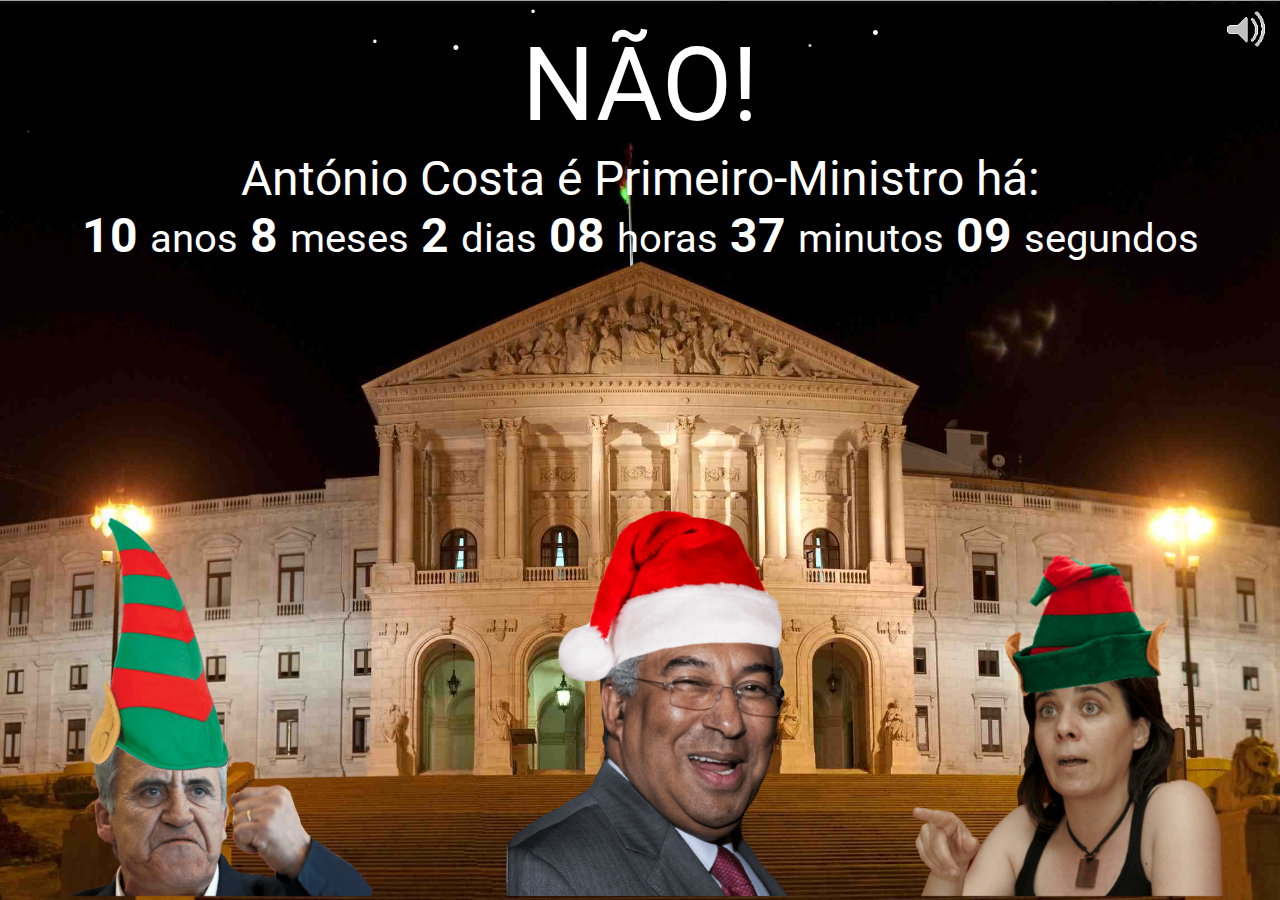
<file: index.html>
<!doctype html>

<html lang="pt">
<head>
	<meta charset="utf-8">
	<title>A esquerda já quebrou o acordo?</title>
	<meta name="author" content="AgentShowers">
	
	<link href='https://fonts.googleapis.com/css?family=Roboto' rel='stylesheet' type='text/css'>
	<link rel="stylesheet" href="styles/base.css">
	<link rel="stylesheet" href="styles/natal.css">
	
	<script src="scripts/timer.js"> </script>
	<script src="scripts/snowstorm.js"></script>
	<script src="scripts/audio.js"></script>
	<script>
		snowStorm.followMouse = false;
		snowStorm.excludeMobile = false;
	</script>
	 <script>
	    var APP_ID = "s2hvhf70";
	    window.intercomSettings = {
	      app_id: APP_ID,
	      api_base: 'https://api-iam.eu.intercom.io'
	    };
	    (function(){var w=window;var ic=w.Intercom;if(typeof ic==="function"){ic('reattach_activator');ic('update',w.intercomSettings);}else{var d=document;var i=function(){i.c(arguments);};i.q=[];i.c=function(args){i.q.push(args);};w.Intercom=i;var l=function(){var s=d.createElement('script');s.type='text/javascript';s.async=true;s.src='https://widget.intercom.io/widget/' + APP_ID;var x=d.getElementsByTagName('script')[0];x.parentNode.insertBefore(s, x);};if(document.readyState==='complete'){l();}else if(w.attachEvent){w.attachEvent('onload',l);}else{w.addEventListener('load',l,false);}}})();
	</script>
	<script async src="https://www.googletagmanager.com/gtag/js?id=UA-221754632-1"></script>
	<script>
	  window.dataLayer = window.dataLayer || [];
	  function gtag(){dataLayer.push(arguments);}
	  gtag('js', new Date());

	  gtag('config', 'UA-221754632-1');
	</script>
</head>

<body>
	<audio id = "player" loop autoplay>
	  <source src="audio/winterbells.mp3" type="audio/mpeg">
	  <source src="audio/winterbells.ogg" type="audio/ogg">
	</audio>
	
	<div id="mute">
		<button id="muteButton" onclick="muteToggle()">
			<img id="imgMute" src="images/unmute.png">
		</button>
	</div>
	
	<div id="textContainer">
		NÃO!
	</div>
	
	<div id="clockContainer">
		António Costa é Primeiro-Ministro há: <div id="counter"></div>
	</div>
	
	<div class="image-left">
		<img id="Jeronimo" src="images/jeronimo_natal.png">
	</div>
	<div class="image-center">
		<img id="Costa" src="images/costa_natal.png">
	</div>
	<div class="image-right">
		<img id="Catarina" src="images/catarina_natal.png">
	</div>

</body>
</html>
</file>
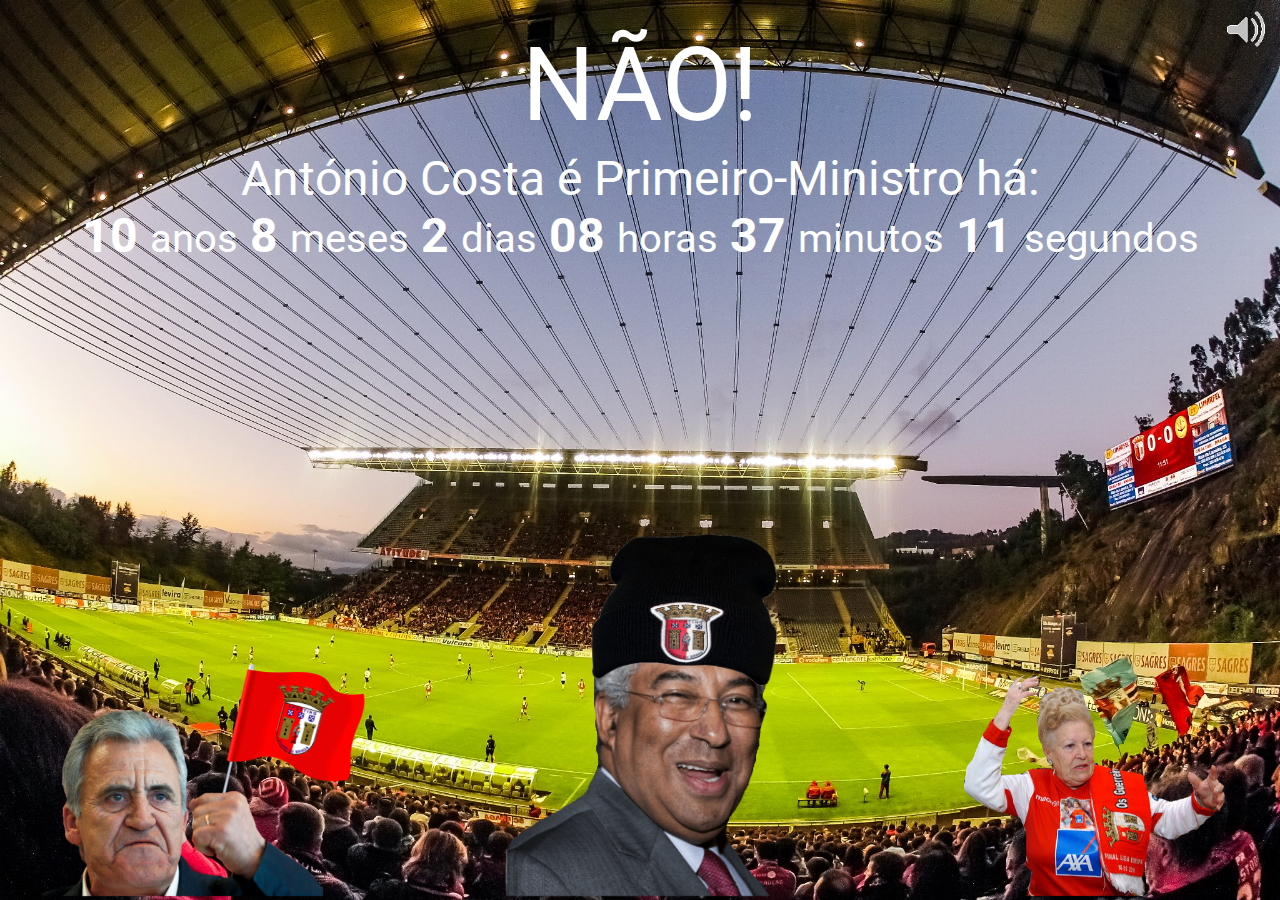
<file: 01dez/index.html>
<!doctype html>

<html lang="pt">
<head>
	<meta charset="utf-8">
	<title>A esquerda já quebrou o acordo?</title>
	<meta name="author" content="AgentShowers">
	
	<link href='https://fonts.googleapis.com/css?family=Roboto' rel='stylesheet' type='text/css'>
	<link rel="stylesheet" href="../styles/base.css">
	<link rel="stylesheet" href="../styles/natal.css">
	<link rel="stylesheet" href="braga.css">
	
	<script src="../scripts/timer.js"></script>
	<script src="braga.js"></script>
	<script>
		
	</script>
</head>

<body>
	<audio id = "player" loop autoplay>
		<source src="braga.mp3" type="audio/mpeg">
		<source src="braga.ogg" type="audio/ogg">
	</audio>
	
	<audio id = "player_golo" loop>
		<source src="golodobraga.ogg" type="audio/ogg">
	</audio>
	
	<audio id = "player_entras" loop>
		<source src="quandoentras.mp3" type="audio/mpeg">
		<source src="quandoentras.ogg" type="audio/ogg">
	</audio>
	
	<audio id = "player_sofro" loop>
		<source src="seiquesofro.mp3" type="audio/mpeg">
		<source src="seiquesofro.ogg" type="audio/ogg">
	</audio>
	
	<div id="mute">
		<button id="muteButton" onclick="muteToggle()">
			<img id="imgMute" src="../images/unmute.png">
		</button>
	</div>
	
	<div id="textContainer">
		NÃO!
	</div>
	
	<div id="clockContainer">
		António Costa é Primeiro-Ministro há: <div id="counter"></div>
	</div>
	
	<div class="image-left">
		<img id="Jeronimo" src="jeronimo.png" onclick=playSong('player_golo')>
	</div>
	<div class="image-center">
		<img id="Costa" src="costa.png" onclick=playSong('player_entras')>
	</div>
	<div class="image-right">
		<img id="Catarina" src="amelia.png" onclick=playSong('player_sofro')>
	</div>

</body>
</html>
</file>
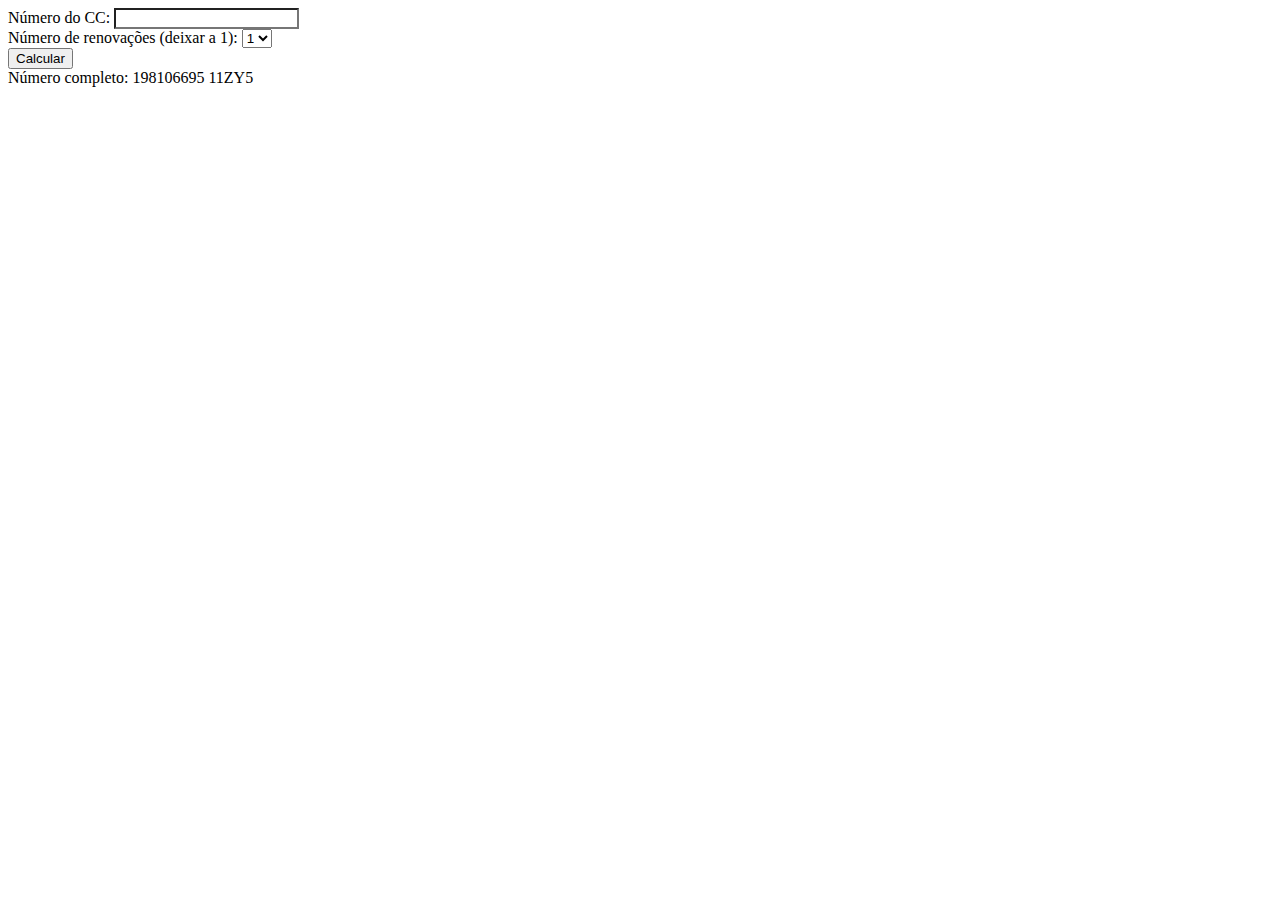
<file: cartaocidadao.html>
<!DOCTYPE html>
<!-- saved from url=(0057)http://agentshowers.github.io/esquerda/cartaocidadao.html -->
<html lang="en"><head><meta http-equiv="Content-Type" content="text/html; charset=UTF-8">
    
    <title>Cartão Cidadão</title>	
	<script>
		function digitoControloBI (cc) {
			var sum=0;
			for (var i=cc.length-1,j=2;i>=0;i--,j++){
				sum += parseInt(cc[i])*j;
			}
			if (sum%11 == 0 || sum%11 == 1){ //bug in CC code calculation, 10 is shown as 0
				return 0;
			}
			return 11 - (sum%11);
		}

		function digitoControloCC (cc) {
			var sum = 0;
			for (var i=cc.length-2;i>=0;i-=2){
				if (!isNaN(cc[i])){
					sum += parseInt(cc[i]);
				} else {
					sum += paraNumero(cc[i]);
				}
			}
			for (var i=cc.length-1;i>=0;i-=2){
				var valueToSum;
				if (!isNaN(cc[i])){
					valueToSum = parseInt(cc[i])*2;
				} else {
					valueToSum = paraNumero(cc[i])*2;
				}
				sum += valueToSum - (valueToSum >= 10 ? 9 : 0);
			}
			if (sum %10 == 0) {
				return 0;
			}
			return 10 - (sum%10);
		}

		function paraNumero (letter) {
			return letter.charCodeAt(0) - 55;
			// Z = 35, Y = 34, ..., A = 10
		}
		
		function paraLetras (renovacoes) {
			var letras = "";
			switch (parseInt(renovacoes)) {
				case 0: letras = "ZZ"; break;
				case 1: letras = "ZY"; break;
				case 2: letras = "ZX"; break;
				case 3: letras = "ZW"; break;
				case 4: letras = "ZV"; break;
				case 5: letras = "ZU"; break;
				default: throw "Renovações inválidas";
			}
			return letras;
		}
		
		function validarCC(cc) {
			if (cc == "" || isNaN(cc)){
				setBorder(true);
				return false;
			} else {
				setBorder(false);
				return true;
			}
		}
		
		function setBorder (flag) {
			if (flag) {
				document.getElementById("numerocartao").style.boxShadow = "0 0 8px #CC0000";
			} else {
				document.getElementById("numerocartao").style.boxShadow = "0 0 0";
			}
		}
		
		function calcularCC () {
			var cc = document.getElementById('numerocartao').value;
			
			if (!validarCC(cc)){
				return;
			}
			
			var digitoBI = digitoControloBI (cc);
			var renovacoes = document.getElementById('selectrenovacoes').value
			var letras = paraLetras(renovacoes);
			var digitoCC = digitoControloCC(cc + digitoBI + letras);
			var finalCC = cc + " " + digitoBI + letras + digitoCC;
			document.getElementById('result').innerHTML = "Número completo: " + finalCC;
		}
	</script>
	<script>
	  window.intercomSettings = {
	    app_id: "fyuy171t"
	  };
	</script>
	<script>(function(){var w=window;var ic=w.Intercom;if(typeof ic==="function"){ic('reattach_activator');ic('update',intercomSettings);}else{var d=document;var i=function(){i.c(arguments)};i.q=[];i.c=function(args){i.q.push(args)};w.Intercom=i;function l(){var s=d.createElement('script');s.type='text/javascript';s.async=true;s.src='https://widget.intercom.io/widget/fyuy171t';var x=d.getElementsByTagName('script')[0];x.parentNode.insertBefore(s,x);}if(w.attachEvent){w.attachEvent('onload',l);}else{w.addEventListener('load',l,false);}}})()</script>
  </head>
  <body>
	Número do CC: <input id="numerocartao" style="box-shadow: 0px 0px 0px;"><br>
	Número de renovações (deixar a 1): 
	<select id="selectrenovacoes">
		<option>0</option>
		<option selected="">1</option>
		<option>2</option>
		<option>3</option>
		<option>4</option>
		<option>5</option>
	</select> <br>
	<input type="submit" value="Calcular" onclick="calcularCC()"><br>
	<div id="result">Número completo: 198106695 11ZY5</div>
  
</body></html>
</file>
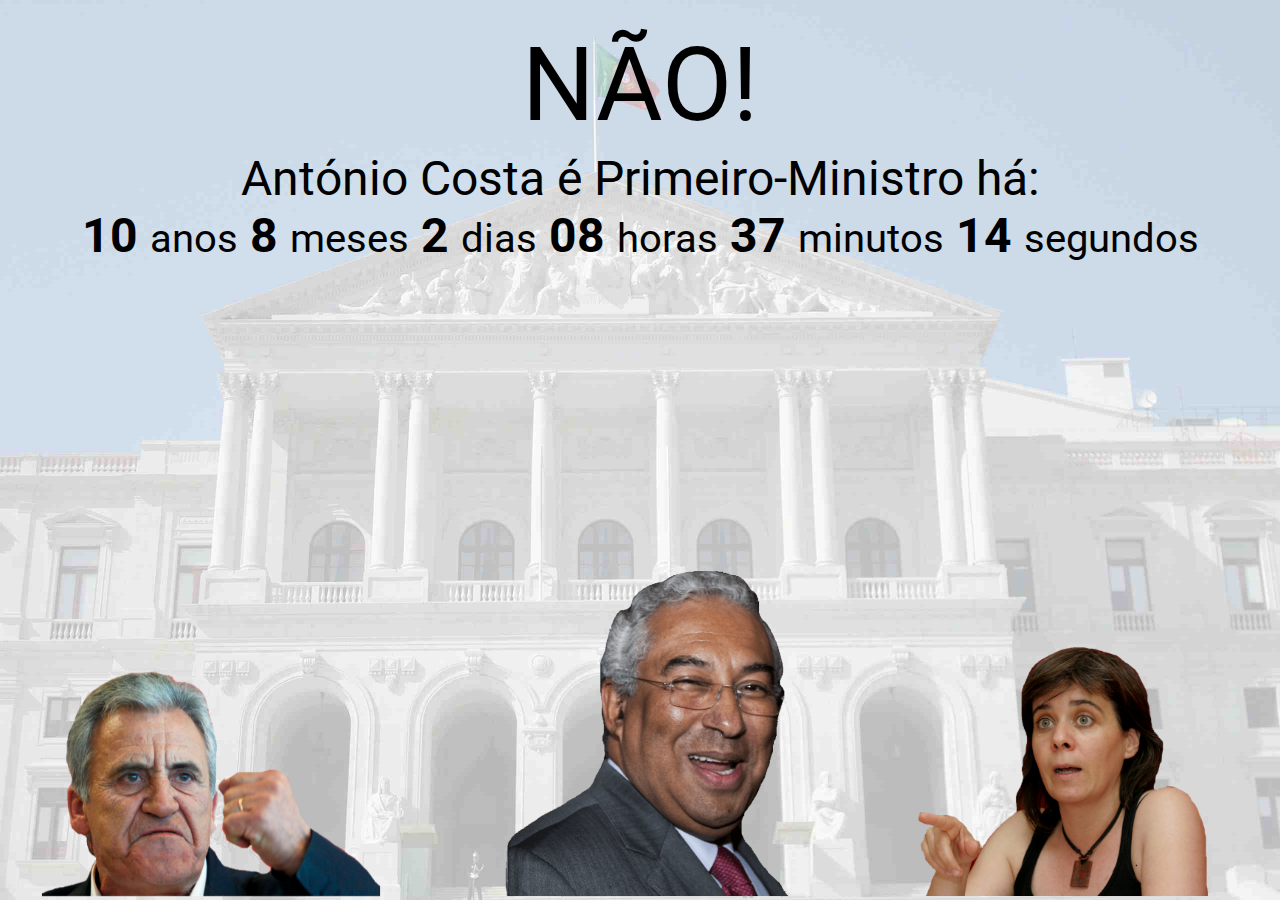
<file: simple.html>
<!doctype html>

<html lang="pt">
<head>
	<meta charset="utf-8">
	<title>A esquerda já quebrou o acordo?</title>
	<meta name="author" content="AgentShowers">
	
	<link href='https://fonts.googleapis.com/css?family=Roboto' rel='stylesheet' type='text/css'>
		<link rel="stylesheet" href="styles/base.css">
	
	<script src="scripts/timer.js"> </script>
</head>

<body>
	<div id="textContainer">
		NÃO!
	</div>
	
	<div id="clockContainer">
		António Costa é Primeiro-Ministro há: <div id="counter"></div>
	</div>
	
	<div class="image-left">
		<img id="Jeronimo" src="images/jeronimo.png">
	</div>
	<div class="image-center">
		<img id="Costa" src="images/costa.png">
	</div>
	<div class="image-right">
		<img id="Catarina" src="images/catarina.png">
	</div>

</body>
</html>
</file>
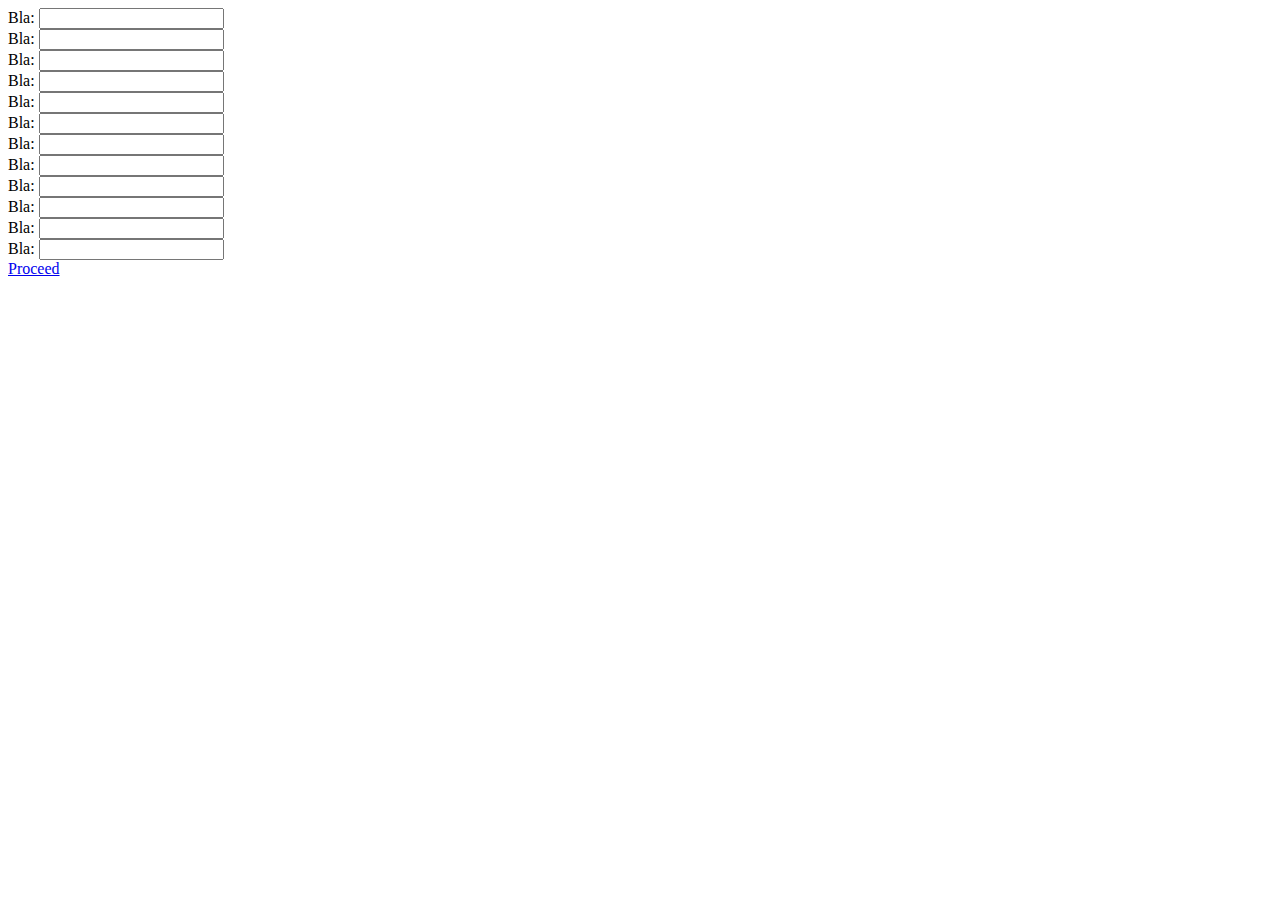
<file: test.html>
<!DOCTYPE html>
<html lang="en">
<head>
  <meta charset="utf-8">
  <title></title>
</head>
<body>
  <div>
    Bla: <input type="text">
  </div>
  <div>
    Bla: <input type="text">
  </div>
  <div>
    Bla: <input type="text">
  </div>
  <div>
    Bla: <input type="text">
  </div>
  <div>
    Bla: <input type="text">
  </div>
  <div>
    Bla: <input type="text">
  </div>
  <div>
    Bla: <input type="text">
  </div>
  <div>
    Bla: <input type="text">
  </div>
  <div>
    Bla: <input type="text">
  </div>
  <div>
    Bla: <input type="text">
  </div>
  <div>
    Bla: <input type="text">
  </div>
  <div>
    Bla: <input type="text">
  </div>
  <div>
    <a href="#" onclick="alert('hai')">Proceed</a>
  </div>
</body>
</html>
</file>
<file: styles/base.css>
html{
	height:100%;
	min-height:100%;
}
body {
	text-align: center;
	background-image: url("../images/assembleia.jpg");
    background-repeat: no-repeat;
    background-size: cover;
    background-position: center top;
    background-attachment: fixed;
	font-family: 'Roboto', sans-serif;
}

#textContainer {
	margin-top: 25px;
	font-size: 8vw;
}

#clockContainer {
	margin-top: 5px;
	font-size: 3em;
}

img {
	width: 80%;
}

.images {
    position: fixed;
    bottom: 0;
    width: 100%;
}

.image-left {
	position:fixed;
	left: 0;
	bottom: 0;
	width: 33%;
}

.image-right {
	position:fixed;
	right: 0;
	bottom: 0;
	width: 33%;
}

.image-center {
	position:fixed;
	bottom: 0;
	right: 33%;
	width: 33%;
}

.image-center > img {
	width: 70%;
}
</file>
<file: styles/natal.css>
body {
	background-image: url("../images/assembleia_noite.jpg");
	color:#ffffff;
}

#mute {
	position:fixed;
	right: 10px;
	top: 10px;
}

#muteButton {
	padding: 0;
	border: none;
	background: none;
}
</file>
<file: 01dez/braga.css>
body {
	background-image: url("estadio.jpg");
}
</file>
